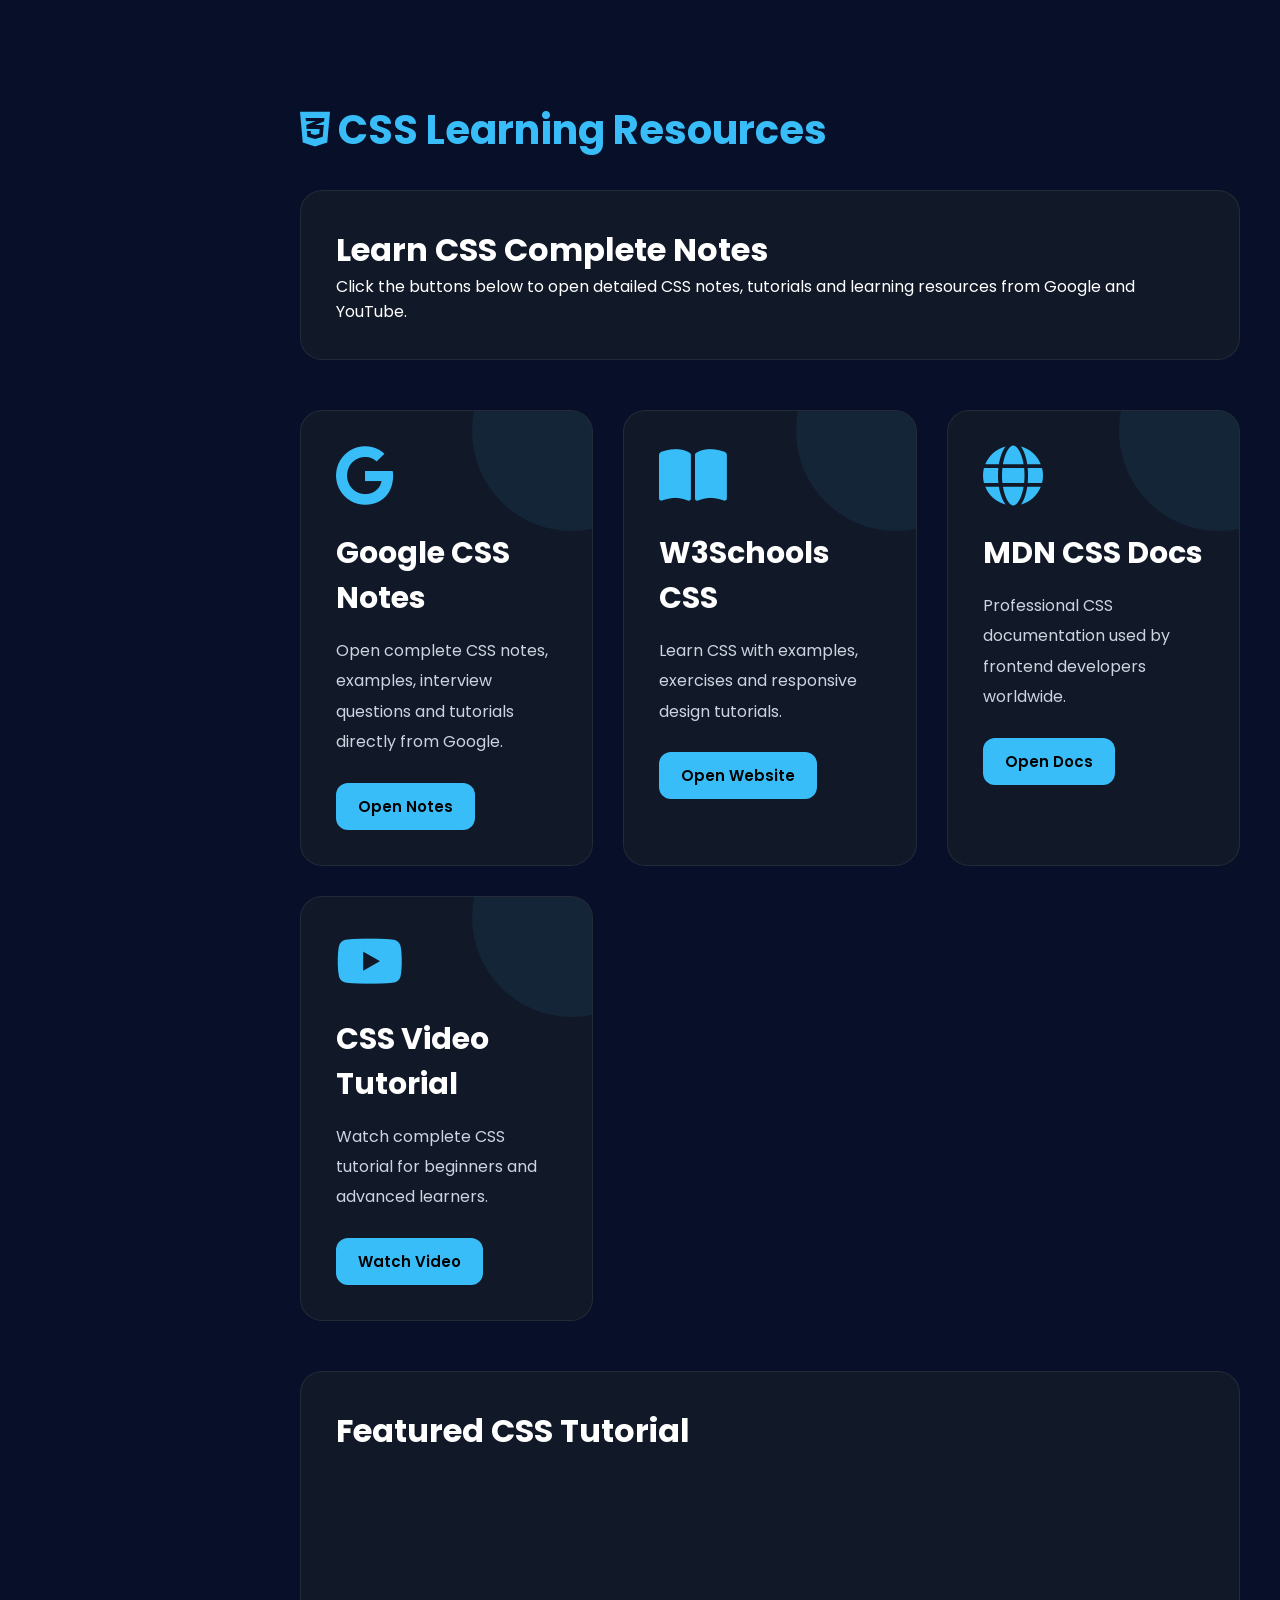
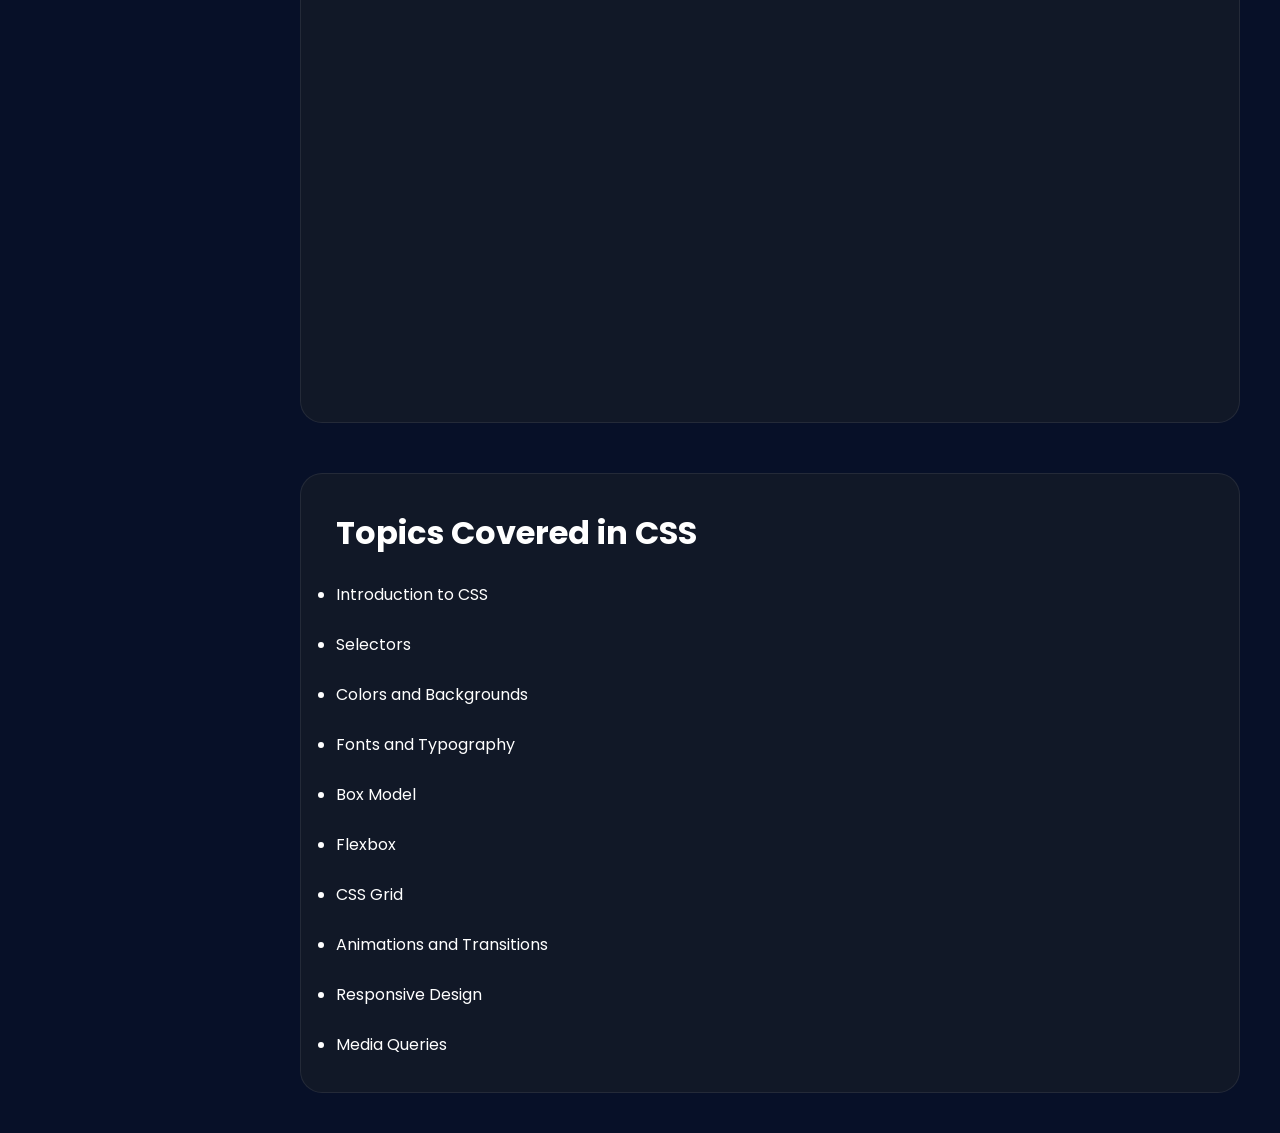
<file: notes/css.html>
<!DOCTYPE html>
<html lang="en">

<head>

    <meta charset="UTF-8">

    <meta name="viewport" content="width=device-width, initial-scale=1.0">

    <title>CSS Notes</title>

    <link rel="stylesheet" href="../style.css">

    <link rel="stylesheet" href="https://cdnjs.cloudflare.com/ajax/libs/font-awesome/6.5.1/css/all.min.css">

</head>

<body>

    <div class="main-content">

        <!-- Page Title -->

        <div class="section-title">

            <h2>

                <i class="fa-brands fa-css3-alt"></i> CSS Learning Resources

            </h2>

        </div>


        <!-- Intro -->

        <div class="notes-box">

            <h1>Learn CSS Complete Notes</h1>

            <p>

                Click the buttons below to open detailed CSS notes, tutorials and learning resources from Google and YouTube.

            </p>

        </div>

        <br><br>


        <!-- Learning Cards -->

        <div class="card-container">

            <!-- Google Notes -->

            <div class="card">

                <i class="fa-brands fa-google card-icon"></i>

                <h3>Google CSS Notes</h3>

                <p>

                    Open complete CSS notes, examples, interview questions and tutorials directly from Google.

                </p>

                <div class="buttons">

                    <a href="https://www.google.com/search?q=CSS+complete+notes" target="_blank">

                        Open Notes

                    </a>

                </div>

            </div>


            <!-- W3Schools -->

            <div class="card">

                <i class="fa-solid fa-book-open card-icon"></i>

                <h3>W3Schools CSS</h3>

                <p>

                    Learn CSS with examples, exercises and responsive design tutorials.

                </p>

                <div class="buttons">

                    <a href="https://www.w3schools.com/css/" target="_blank">

                        Open Website

                    </a>

                </div>

            </div>


            <!-- MDN -->

            <div class="card">

                <i class="fa-solid fa-globe card-icon"></i>

                <h3>MDN CSS Docs</h3>

                <p>

                    Professional CSS documentation used by frontend developers worldwide.

                </p>

                <div class="buttons">

                    <a href="https://developer.mozilla.org/en-US/docs/Web/CSS" target="_blank">

                        Open Docs

                    </a>

                </div>

            </div>


            <!-- YouTube -->

            <div class="card">

                <i class="fa-brands fa-youtube card-icon"></i>

                <h3>CSS Video Tutorial</h3>

                <p>

                    Watch complete CSS tutorial for beginners and advanced learners.

                </p>

                <div class="buttons">

                    <a href="https://www.youtube.com/watch?v=OXGznpKZ_sA" target="_blank">

                        Watch Video

                    </a>

                </div>

            </div>

        </div>

        <br><br>


        <!-- Embedded Video -->

        <div class="notes-box">

            <h1>Featured CSS Tutorial</h1>

            <br>

            <iframe width="100%" height="500" src="https://www.youtube.com/embed/OXGznpKZ_sA" title="CSS Tutorial" frameborder="0" allowfullscreen>
            </iframe>

        </div>

        <br><br>


        <!-- Topics -->

        <div class="notes-box">

            <h1>Topics Covered in CSS</h1>

            <br>

            <ul>

                <li>Introduction to CSS</li>

                <br>

                <li>Selectors</li>

                <br>

                <li>Colors and Backgrounds</li>

                <br>

                <li>Fonts and Typography</li>

                <br>

                <li>Box Model</li>

                <br>

                <li>Flexbox</li>

                <br>

                <li>CSS Grid</li>

                <br>

                <li>Animations and Transitions</li>

                <br>

                <li>Responsive Design</li>

                <br>

                <li>Media Queries</li>

            </ul>

        </div>

    </div>

</body>

</html>
</file>
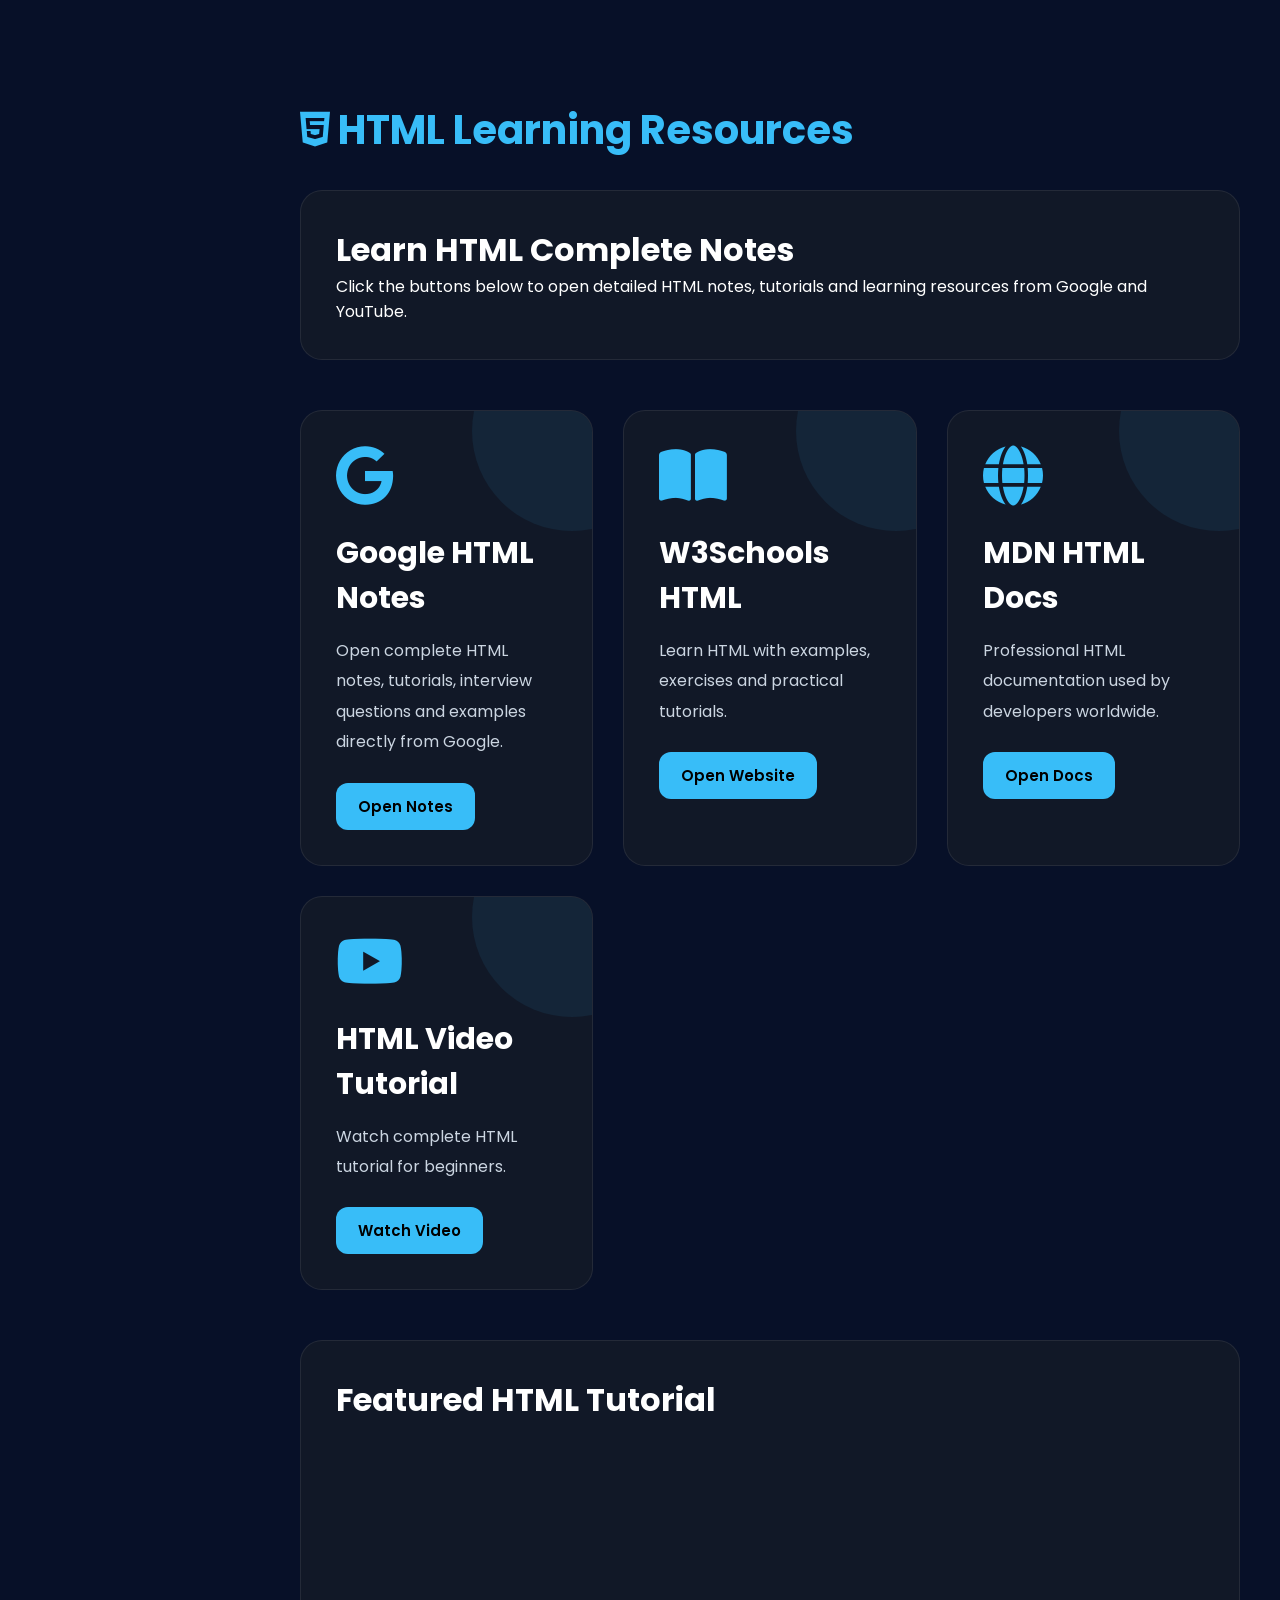
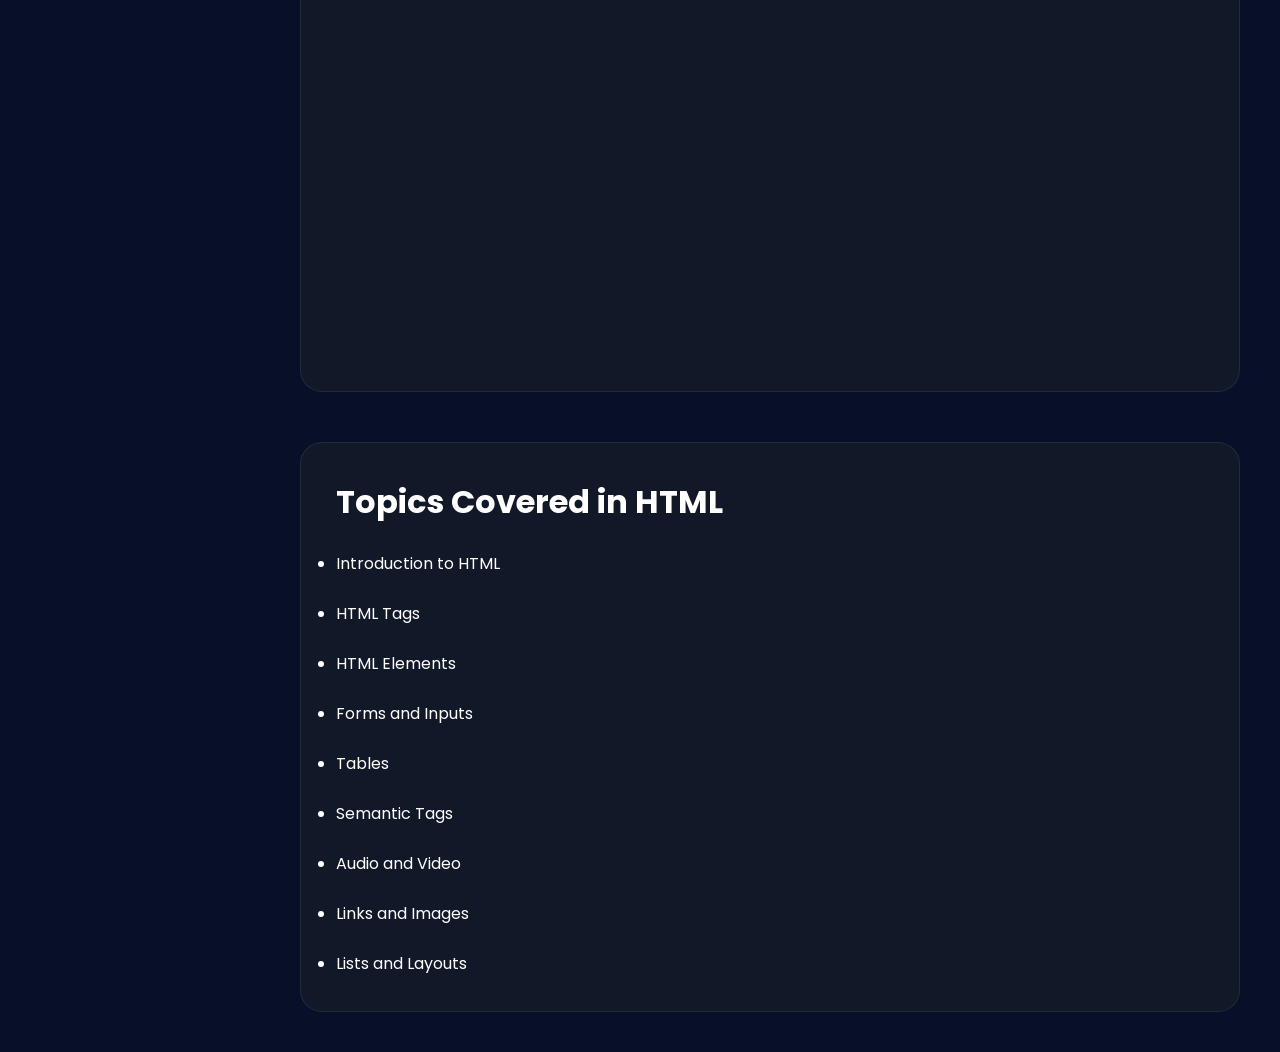
<file: notes/html.html>
<!DOCTYPE html>
<html lang="en">

<head>

    <meta charset="UTF-8">

    <meta name="viewport" content="width=device-width, initial-scale=1.0">

    <title>HTML Notes</title>

    <link rel="stylesheet" href="../style.css">

    <link rel="stylesheet" href="https://cdnjs.cloudflare.com/ajax/libs/font-awesome/6.5.1/css/all.min.css">

</head>

<body>

    <div class="main-content">

        <!-- Page Title -->

        <div class="section-title">

            <h2>

                <i class="fa-brands fa-html5"></i> HTML Learning Resources

            </h2>

        </div>


        <!-- Intro -->

        <div class="notes-box">

            <h1>Learn HTML Complete Notes</h1>

            <p>

                Click the buttons below to open detailed HTML notes, tutorials and learning resources from Google and YouTube.

            </p>

        </div>

        <br><br>


        <!-- Google Notes -->

        <div class="card-container">

            <!-- Google Notes Card -->

            <div class="card">

                <i class="fa-brands fa-google card-icon"></i>

                <h3>Google HTML Notes</h3>

                <p>

                    Open complete HTML notes, tutorials, interview questions and examples directly from Google.

                </p>

                <div class="buttons">

                    <a href="https://www.google.com/search?q=HTML+complete+notes" target="_blank">

                        Open Notes

                    </a>

                </div>

            </div>


            <!-- W3Schools -->

            <div class="card">

                <i class="fa-solid fa-book-open card-icon"></i>

                <h3>W3Schools HTML</h3>

                <p>

                    Learn HTML with examples, exercises and practical tutorials.

                </p>

                <div class="buttons">

                    <a href="https://www.w3schools.com/html/" target="_blank">

                        Open Website

                    </a>

                </div>

            </div>


            <!-- MDN -->

            <div class="card">

                <i class="fa-solid fa-globe card-icon"></i>

                <h3>MDN HTML Docs</h3>

                <p>

                    Professional HTML documentation used by developers worldwide.

                </p>

                <div class="buttons">

                    <a href="https://developer.mozilla.org/en-US/docs/Web/HTML" target="_blank">

                        Open Docs

                    </a>

                </div>

            </div>


            <!-- YouTube -->

            <div class="card">

                <i class="fa-brands fa-youtube card-icon"></i>

                <h3>HTML Video Tutorial</h3>

                <p>

                    Watch complete HTML tutorial for beginners.

                </p>

                <div class="buttons">

                    <a href="https://www.youtube.com/watch?v=qz0aGYrrlhU" target="_blank">

                        Watch Video

                    </a>

                </div>

            </div>

        </div>

        <br><br>


        <!-- Embedded Video -->

        <div class="notes-box">

            <h1>Featured HTML Tutorial</h1>

            <br>

            <iframe width="100%" height="500" src="https://www.youtube.com/embed/qz0aGYrrlhU" title="HTML Tutorial" frameborder="0" allowfullscreen>
            </iframe>

        </div>

        <br><br>


        <!-- Topics -->

        <div class="notes-box">

            <h1>Topics Covered in HTML</h1>

            <br>

            <ul>

                <li>Introduction to HTML</li>

                <br>

                <li>HTML Tags</li>

                <br>

                <li>HTML Elements</li>

                <br>

                <li>Forms and Inputs</li>

                <br>

                <li>Tables</li>

                <br>

                <li>Semantic Tags</li>

                <br>

                <li>Audio and Video</li>

                <br>

                <li>Links and Images</li>

                <br>

                <li>Lists and Layouts</li>

            </ul>

        </div>

    </div>

</body>

</html>
</file>
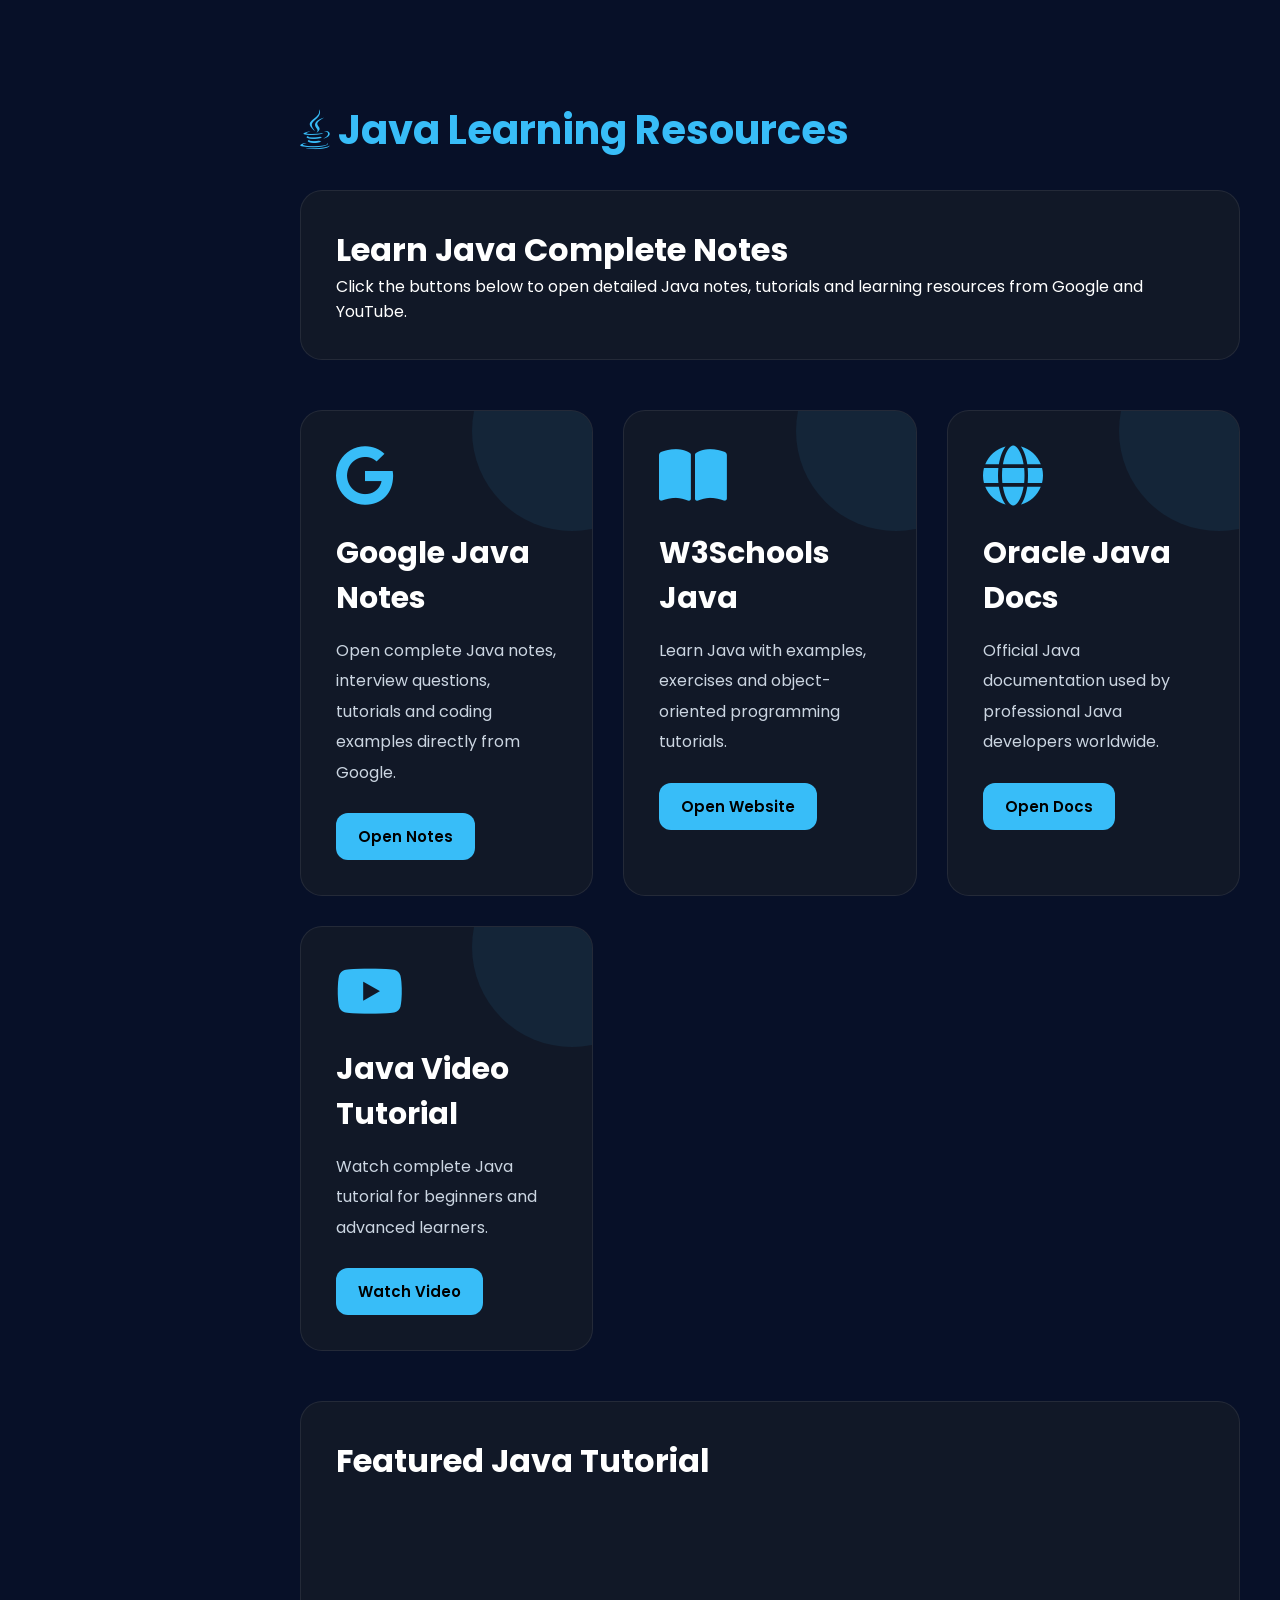
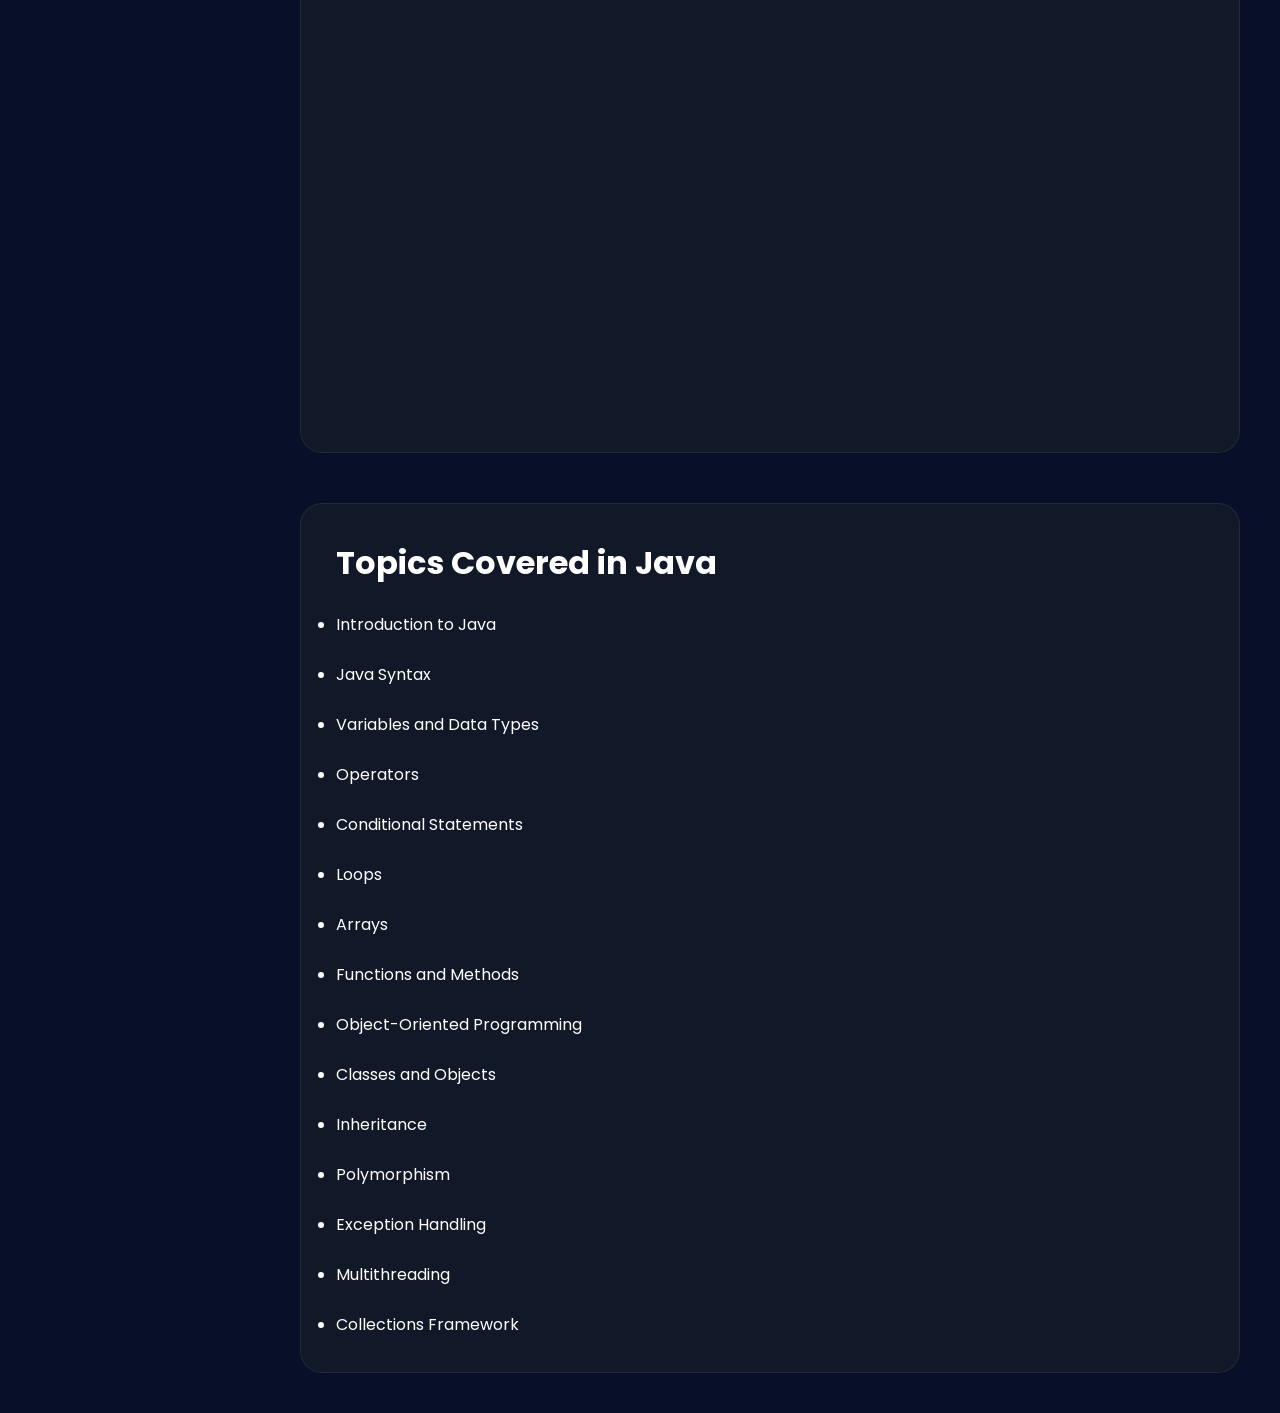
<file: notes/java.html>
<!DOCTYPE html>
<html lang="en">

<head>

    <meta charset="UTF-8">

    <meta name="viewport" content="width=device-width, initial-scale=1.0">

    <title>Java Notes</title>

    <link rel="stylesheet" href="../style.css">

    <link rel="stylesheet" href="https://cdnjs.cloudflare.com/ajax/libs/font-awesome/6.5.1/css/all.min.css">

</head>

<body>

    <div class="main-content">

        <!-- Page Title -->

        <div class="section-title">

            <h2>

                <i class="fa-brands fa-java"></i> Java Learning Resources

            </h2>

        </div>


        <!-- Intro -->

        <div class="notes-box">

            <h1>Learn Java Complete Notes</h1>

            <p>

                Click the buttons below to open detailed Java notes, tutorials and learning resources from Google and YouTube.

            </p>

        </div>

        <br><br>


        <!-- Learning Cards -->

        <div class="card-container">

            <!-- Google Notes -->

            <div class="card">

                <i class="fa-brands fa-google card-icon"></i>

                <h3>Google Java Notes</h3>

                <p>

                    Open complete Java notes, interview questions, tutorials and coding examples directly from Google.

                </p>

                <div class="buttons">

                    <a href="https://www.google.com/search?q=Java+complete+notes" target="_blank">

                        Open Notes

                    </a>

                </div>

            </div>


            <!-- W3Schools -->

            <div class="card">

                <i class="fa-solid fa-book-open card-icon"></i>

                <h3>W3Schools Java</h3>

                <p>

                    Learn Java with examples, exercises and object-oriented programming tutorials.

                </p>

                <div class="buttons">

                    <a href="https://www.w3schools.com/java/" target="_blank">

                        Open Website

                    </a>

                </div>

            </div>


            <!-- Oracle Docs -->

            <div class="card">

                <i class="fa-solid fa-globe card-icon"></i>

                <h3>Oracle Java Docs</h3>

                <p>

                    Official Java documentation used by professional Java developers worldwide.

                </p>

                <div class="buttons">

                    <a href="https://docs.oracle.com/javase/tutorial/" target="_blank">

                        Open Docs

                    </a>

                </div>

            </div>


            <!-- YouTube -->

            <div class="card">

                <i class="fa-brands fa-youtube card-icon"></i>

                <h3>Java Video Tutorial</h3>

                <p>

                    Watch complete Java tutorial for beginners and advanced learners.

                </p>

                <div class="buttons">

                    <a href="https://www.youtube.com/watch?v=eIrMbAQSU34" target="_blank">

                        Watch Video

                    </a>

                </div>

            </div>

        </div>

        <br><br>


        <!-- Embedded Video -->

        <div class="notes-box">

            <h1>Featured Java Tutorial</h1>

            <br>

            <iframe width="100%" height="500" src="https://www.youtube.com/embed/eIrMbAQSU34" title="Java Tutorial" frameborder="0" allowfullscreen>
            </iframe>

        </div>

        <br><br>


        <!-- Topics -->

        <div class="notes-box">

            <h1>Topics Covered in Java</h1>

            <br>

            <ul>

                <li>Introduction to Java</li>

                <br>

                <li>Java Syntax</li>

                <br>

                <li>Variables and Data Types</li>

                <br>

                <li>Operators</li>

                <br>

                <li>Conditional Statements</li>

                <br>

                <li>Loops</li>

                <br>

                <li>Arrays</li>

                <br>

                <li>Functions and Methods</li>

                <br>

                <li>Object-Oriented Programming</li>

                <br>

                <li>Classes and Objects</li>

                <br>

                <li>Inheritance</li>

                <br>

                <li>Polymorphism</li>

                <br>

                <li>Exception Handling</li>

                <br>

                <li>Multithreading</li>

                <br>

                <li>Collections Framework</li>

            </ul>

        </div>

    </div>

</body>

</html>
</file>
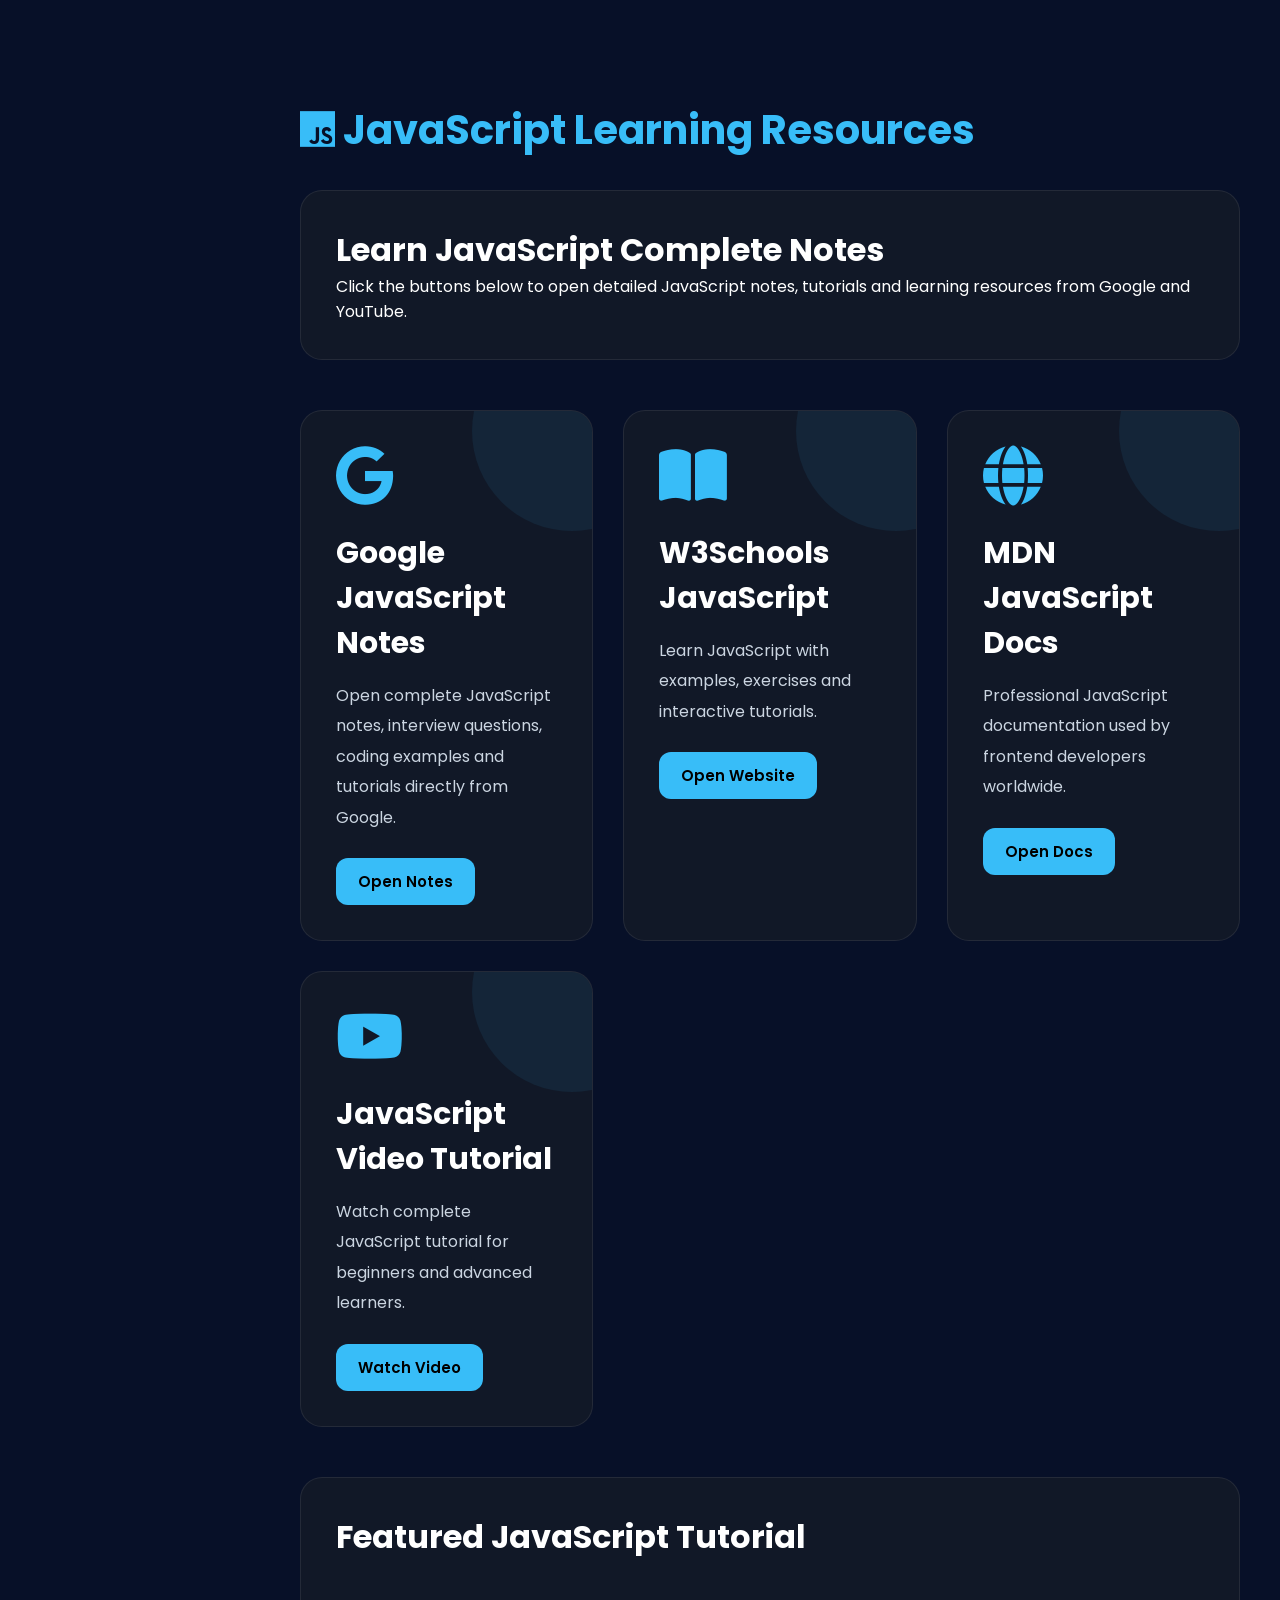
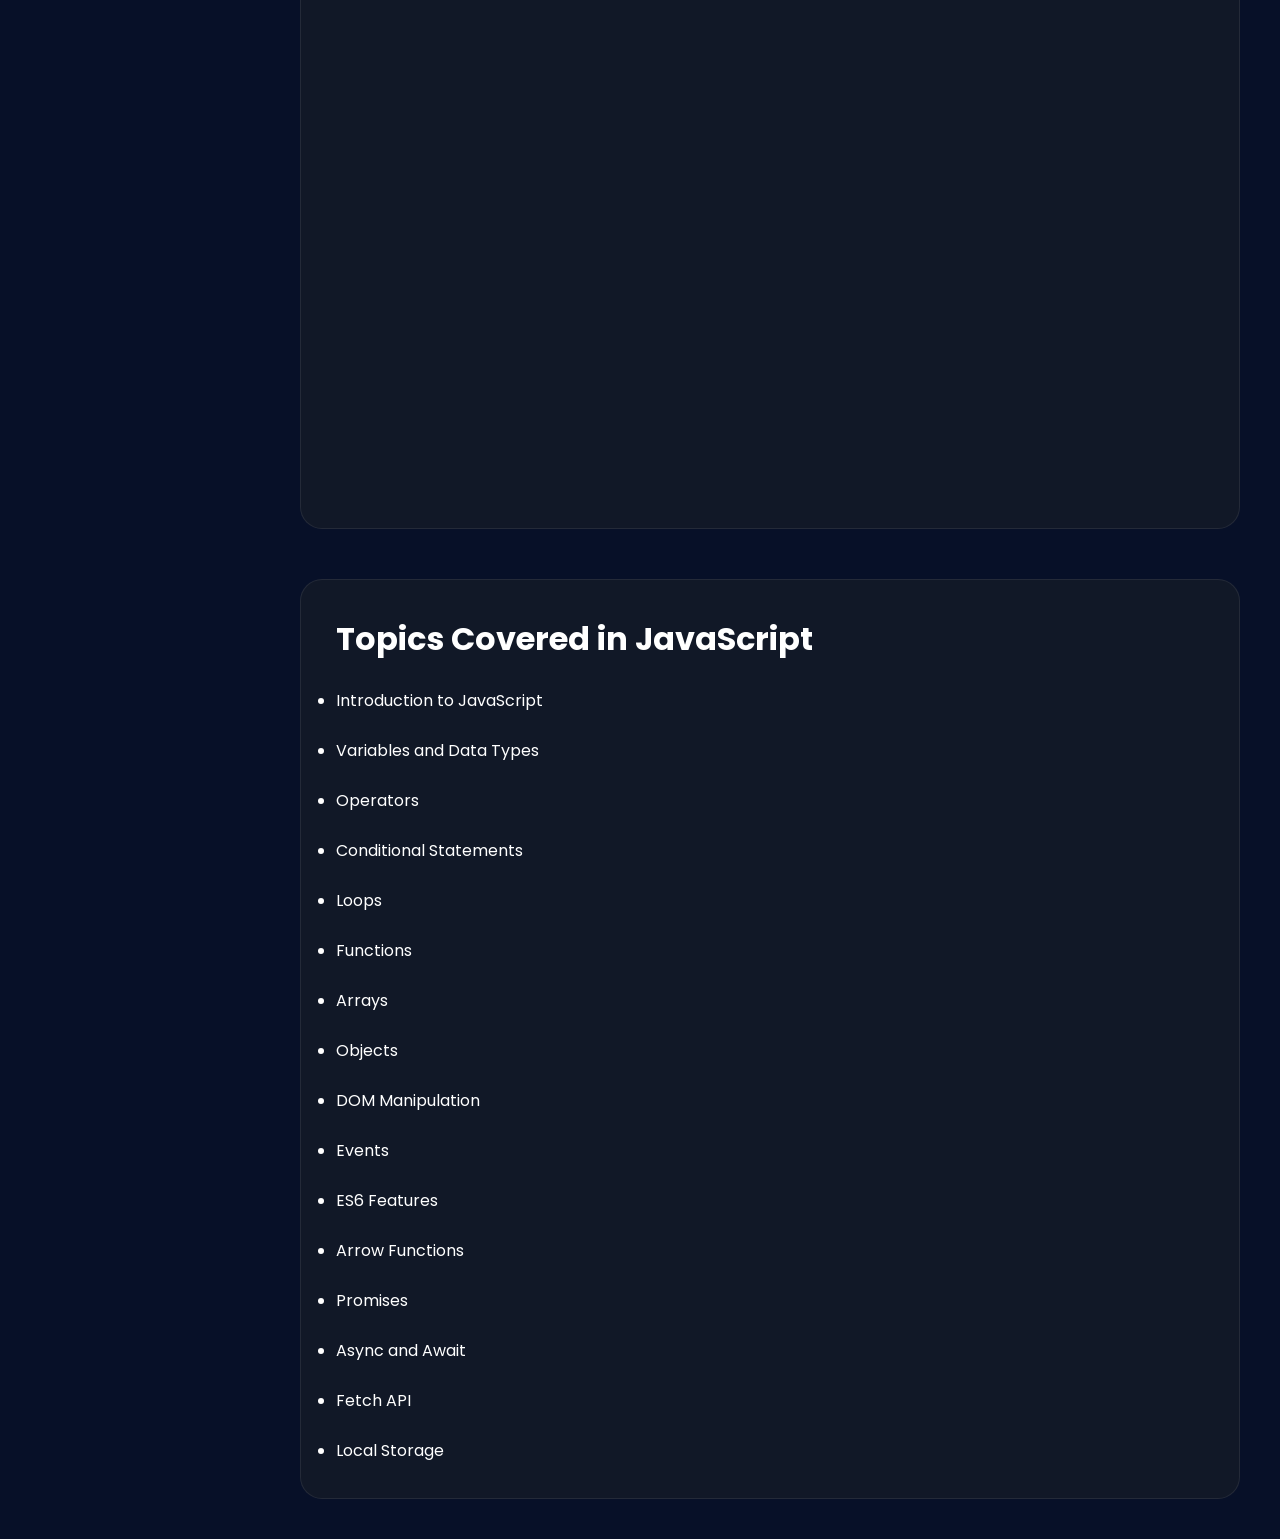
<file: notes/javascript.html>
<!DOCTYPE html>
<html lang="en">

<head>

    <meta charset="UTF-8">

    <meta name="viewport" content="width=device-width, initial-scale=1.0">

    <title>JavaScript Notes</title>

    <link rel="stylesheet" href="../style.css">

    <link rel="stylesheet" href="https://cdnjs.cloudflare.com/ajax/libs/font-awesome/6.5.1/css/all.min.css">

</head>

<body>

    <div class="main-content">

        <!-- Page Title -->

        <div class="section-title">

            <h2>

                <i class="fa-brands fa-js"></i> JavaScript Learning Resources

            </h2>

        </div>


        <!-- Intro -->

        <div class="notes-box">

            <h1>Learn JavaScript Complete Notes</h1>

            <p>

                Click the buttons below to open detailed JavaScript notes, tutorials and learning resources from Google and YouTube.

            </p>

        </div>

        <br><br>


        <!-- Learning Cards -->

        <div class="card-container">

            <!-- Google Notes -->

            <div class="card">

                <i class="fa-brands fa-google card-icon"></i>

                <h3>Google JavaScript Notes</h3>

                <p>

                    Open complete JavaScript notes, interview questions, coding examples and tutorials directly from Google.

                </p>

                <div class="buttons">

                    <a href="https://www.google.com/search?q=JavaScript+complete+notes" target="_blank">

                        Open Notes

                    </a>

                </div>

            </div>


            <!-- W3Schools -->

            <div class="card">

                <i class="fa-solid fa-book-open card-icon"></i>

                <h3>W3Schools JavaScript</h3>

                <p>

                    Learn JavaScript with examples, exercises and interactive tutorials.

                </p>

                <div class="buttons">

                    <a href="https://www.w3schools.com/js/" target="_blank">

                        Open Website

                    </a>

                </div>

            </div>


            <!-- MDN -->

            <div class="card">

                <i class="fa-solid fa-globe card-icon"></i>

                <h3>MDN JavaScript Docs</h3>

                <p>

                    Professional JavaScript documentation used by frontend developers worldwide.

                </p>

                <div class="buttons">

                    <a href="https://developer.mozilla.org/en-US/docs/Web/JavaScript" target="_blank">

                        Open Docs

                    </a>

                </div>

            </div>


            <!-- YouTube -->

            <div class="card">

                <i class="fa-brands fa-youtube card-icon"></i>

                <h3>JavaScript Video Tutorial</h3>

                <p>

                    Watch complete JavaScript tutorial for beginners and advanced learners.

                </p>

                <div class="buttons">

                    <a href="https://www.youtube.com/watch?v=PkZNo7MFNFg" target="_blank">

                        Watch Video

                    </a>

                </div>

            </div>

        </div>

        <br><br>


        <!-- Embedded Video -->

        <div class="notes-box">

            <h1>Featured JavaScript Tutorial</h1>

            <br>

            <iframe width="100%" height="500" src="https://www.youtube.com/embed/PkZNo7MFNFg" title="JavaScript Tutorial" frameborder="0" allowfullscreen>
            </iframe>

        </div>

        <br><br>


        <!-- Topics -->

        <div class="notes-box">

            <h1>Topics Covered in JavaScript</h1>

            <br>

            <ul>

                <li>Introduction to JavaScript</li>

                <br>

                <li>Variables and Data Types</li>

                <br>

                <li>Operators</li>

                <br>

                <li>Conditional Statements</li>

                <br>

                <li>Loops</li>

                <br>

                <li>Functions</li>

                <br>

                <li>Arrays</li>

                <br>

                <li>Objects</li>

                <br>

                <li>DOM Manipulation</li>

                <br>

                <li>Events</li>

                <br>

                <li>ES6 Features</li>

                <br>

                <li>Arrow Functions</li>

                <br>

                <li>Promises</li>

                <br>

                <li>Async and Await</li>

                <br>

                <li>Fetch API</li>

                <br>

                <li>Local Storage</li>

            </ul>

        </div>

    </div>

</body>

</html>
</file>
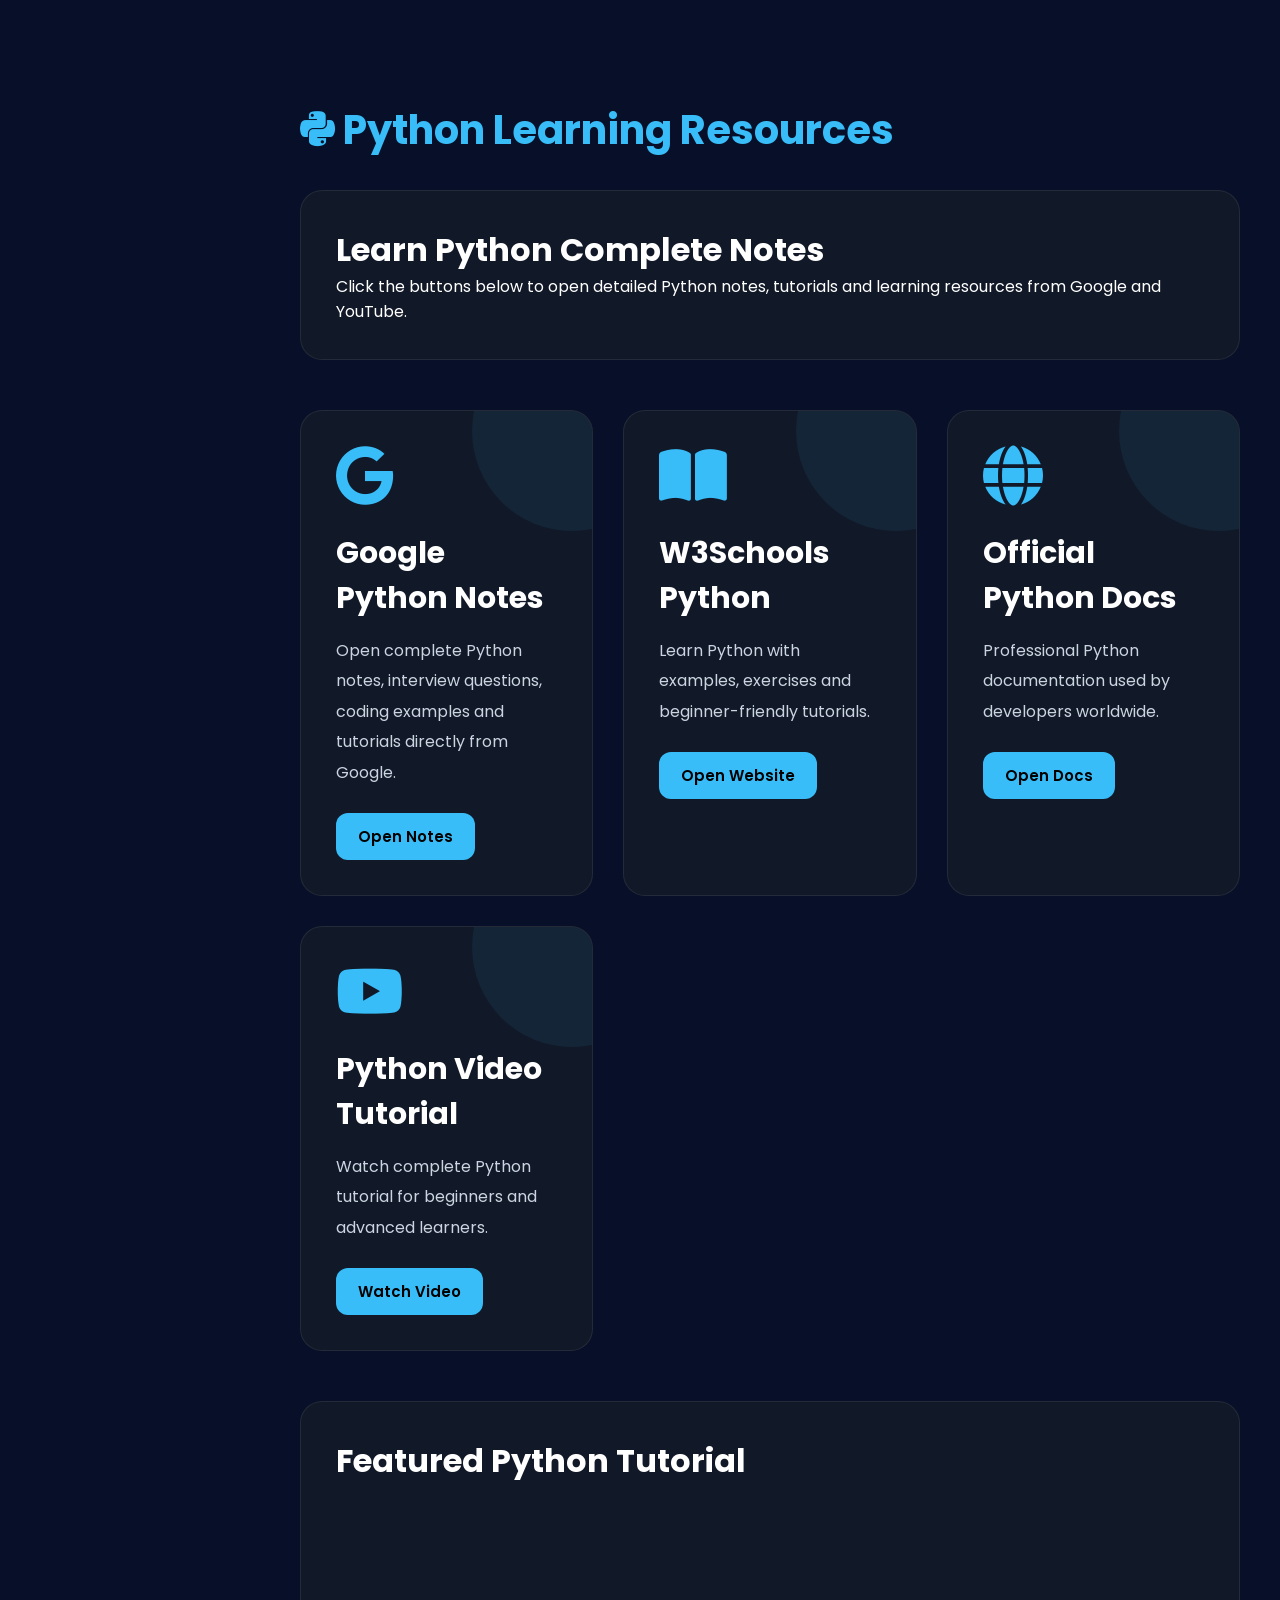
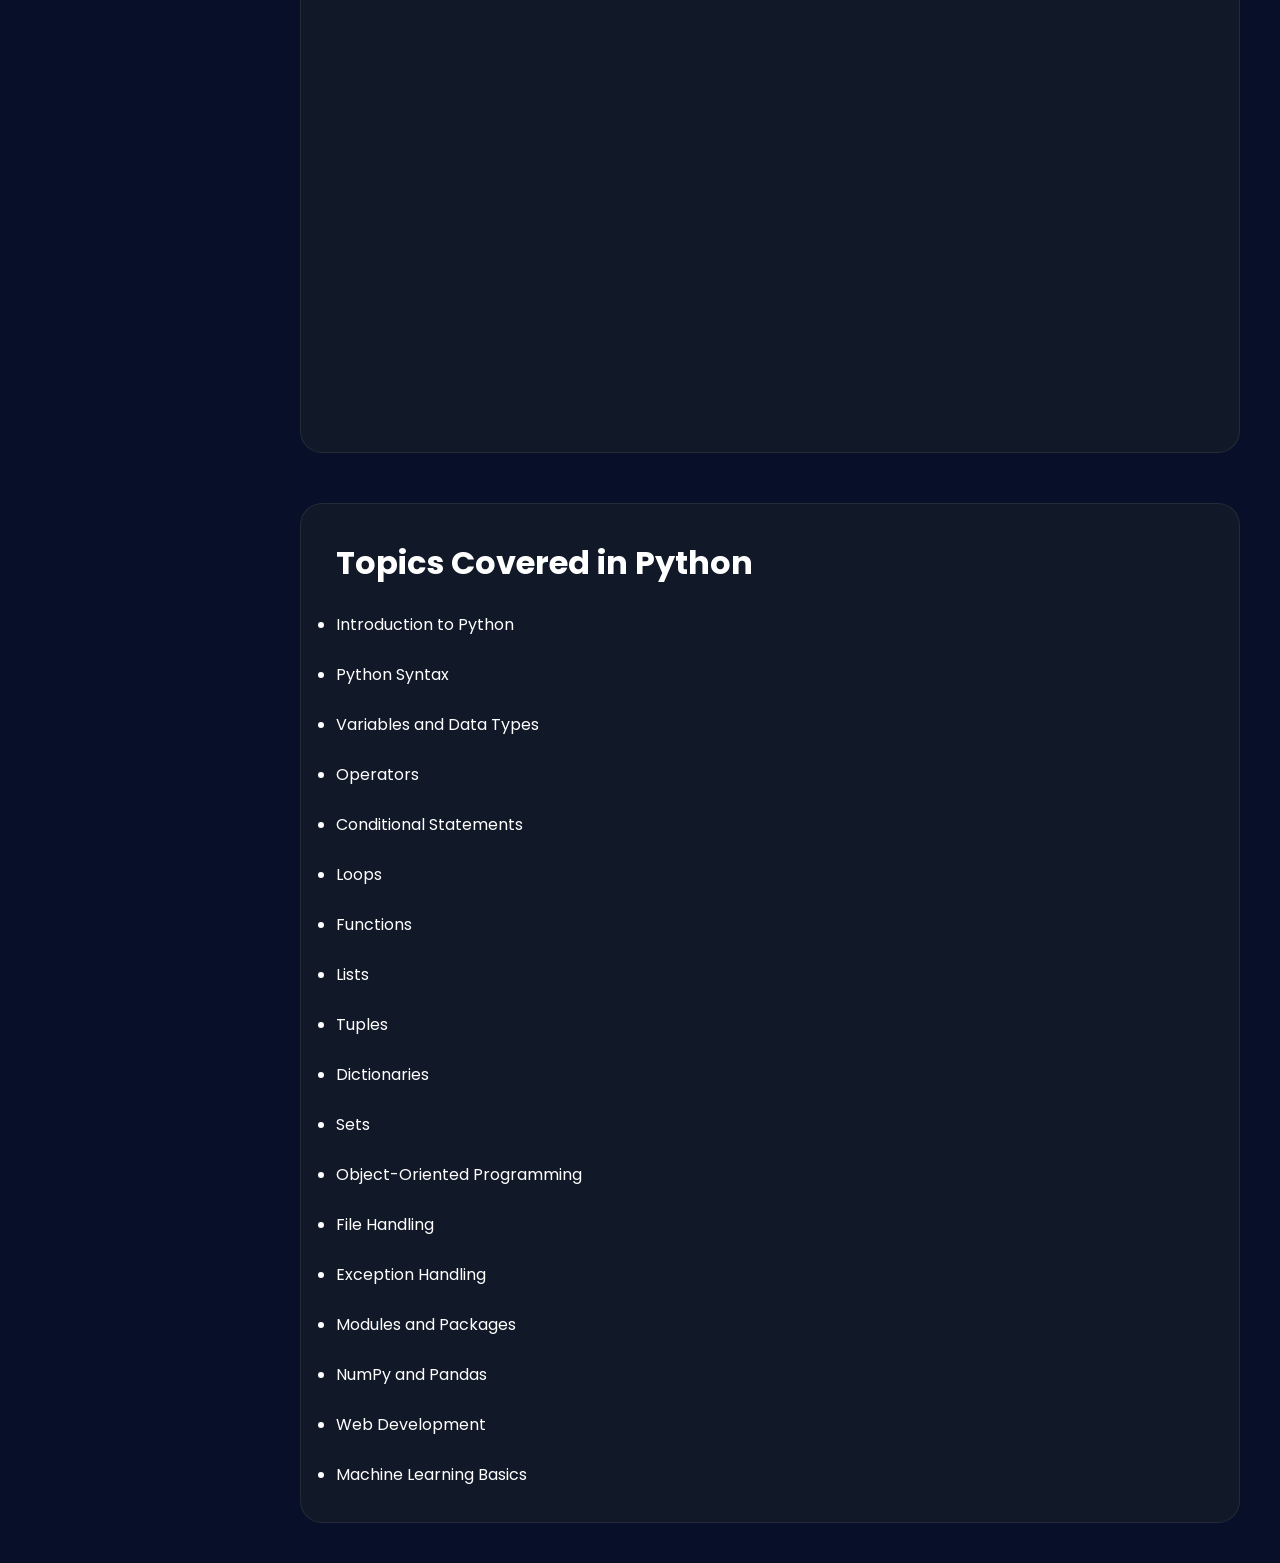
<file: notes/python.html>
<!DOCTYPE html>
<html lang="en">

<head>

    <meta charset="UTF-8">

    <meta name="viewport" content="width=device-width, initial-scale=1.0">

    <title>Python Notes</title>

    <link rel="stylesheet" href="../style.css">

    <link rel="stylesheet" href="https://cdnjs.cloudflare.com/ajax/libs/font-awesome/6.5.1/css/all.min.css">

</head>

<body>

    <div class="main-content">

        <!-- Page Title -->

        <div class="section-title">

            <h2>

                <i class="fa-brands fa-python"></i> Python Learning Resources

            </h2>

        </div>


        <!-- Intro -->

        <div class="notes-box">

            <h1>Learn Python Complete Notes</h1>

            <p>

                Click the buttons below to open detailed Python notes, tutorials and learning resources from Google and YouTube.

            </p>

        </div>

        <br><br>


        <!-- Learning Cards -->

        <div class="card-container">

            <!-- Google Notes -->

            <div class="card">

                <i class="fa-brands fa-google card-icon"></i>

                <h3>Google Python Notes</h3>

                <p>

                    Open complete Python notes, interview questions, coding examples and tutorials directly from Google.

                </p>

                <div class="buttons">

                    <a href="https://www.google.com/search?q=Python+complete+notes" target="_blank">

                        Open Notes

                    </a>

                </div>

            </div>


            <!-- W3Schools -->

            <div class="card">

                <i class="fa-solid fa-book-open card-icon"></i>

                <h3>W3Schools Python</h3>

                <p>

                    Learn Python with examples, exercises and beginner-friendly tutorials.

                </p>

                <div class="buttons">

                    <a href="https://www.w3schools.com/python/" target="_blank">

                        Open Website

                    </a>

                </div>

            </div>


            <!-- Python Docs -->

            <div class="card">

                <i class="fa-solid fa-globe card-icon"></i>

                <h3>Official Python Docs</h3>

                <p>

                    Professional Python documentation used by developers worldwide.

                </p>

                <div class="buttons">

                    <a href="https://docs.python.org/3/" target="_blank">

                        Open Docs

                    </a>

                </div>

            </div>


            <!-- YouTube -->

            <div class="card">

                <i class="fa-brands fa-youtube card-icon"></i>

                <h3>Python Video Tutorial</h3>

                <p>

                    Watch complete Python tutorial for beginners and advanced learners.

                </p>

                <div class="buttons">

                    <a href="https://www.youtube.com/watch?v=_uQrJ0TkZlc" target="_blank">

                        Watch Video

                    </a>

                </div>

            </div>

        </div>

        <br><br>


        <!-- Embedded Video -->

        <div class="notes-box">

            <h1>Featured Python Tutorial</h1>

            <br>

            <iframe width="100%" height="500" src="https://www.youtube.com/embed/_uQrJ0TkZlc" title="Python Tutorial" frameborder="0" allowfullscreen>
            </iframe>

        </div>

        <br><br>


        <!-- Topics -->

        <div class="notes-box">

            <h1>Topics Covered in Python</h1>

            <br>

            <ul>

                <li>Introduction to Python</li>

                <br>

                <li>Python Syntax</li>

                <br>

                <li>Variables and Data Types</li>

                <br>

                <li>Operators</li>

                <br>

                <li>Conditional Statements</li>

                <br>

                <li>Loops</li>

                <br>

                <li>Functions</li>

                <br>

                <li>Lists</li>

                <br>

                <li>Tuples</li>

                <br>

                <li>Dictionaries</li>

                <br>

                <li>Sets</li>

                <br>

                <li>Object-Oriented Programming</li>

                <br>

                <li>File Handling</li>

                <br>

                <li>Exception Handling</li>

                <br>

                <li>Modules and Packages</li>

                <br>

                <li>NumPy and Pandas</li>

                <br>

                <li>Web Development</li>

                <br>

                <li>Machine Learning Basics</li>

            </ul>

        </div>

    </div>

</body>

</html>
</file>
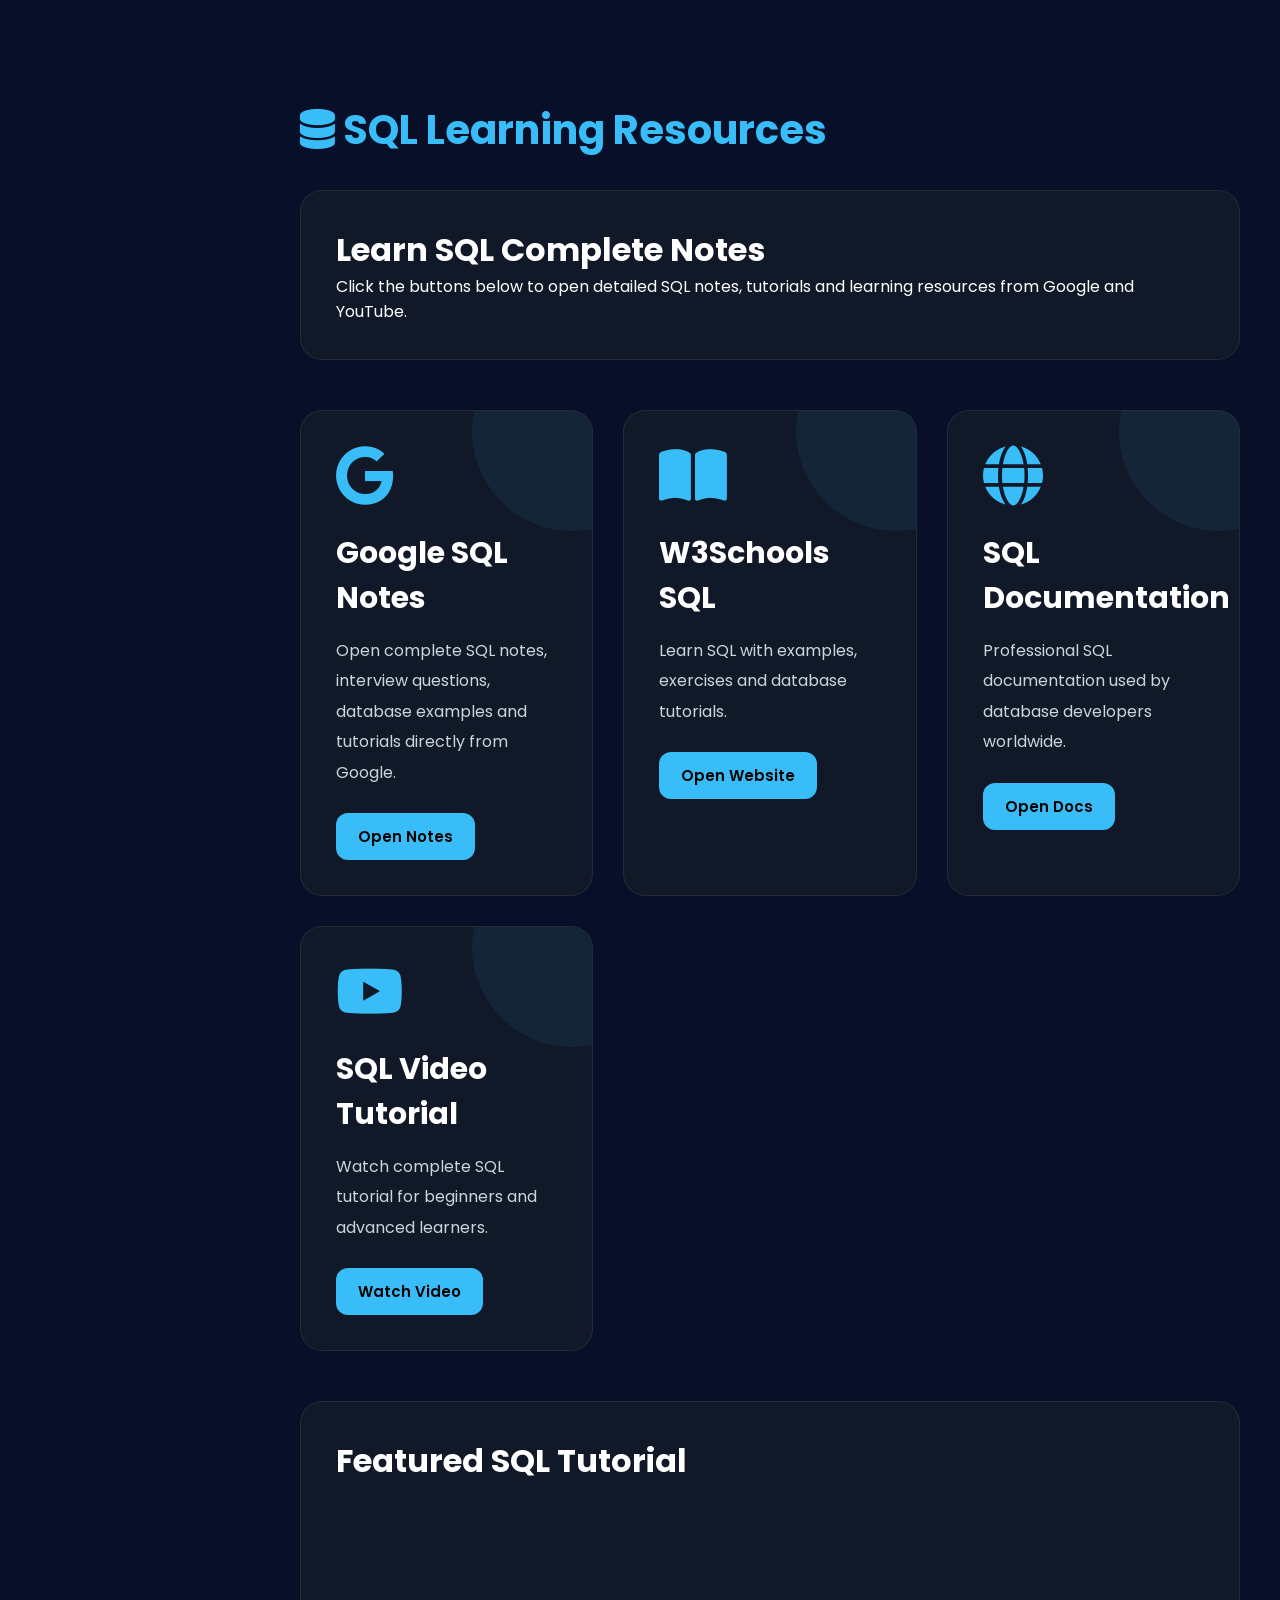
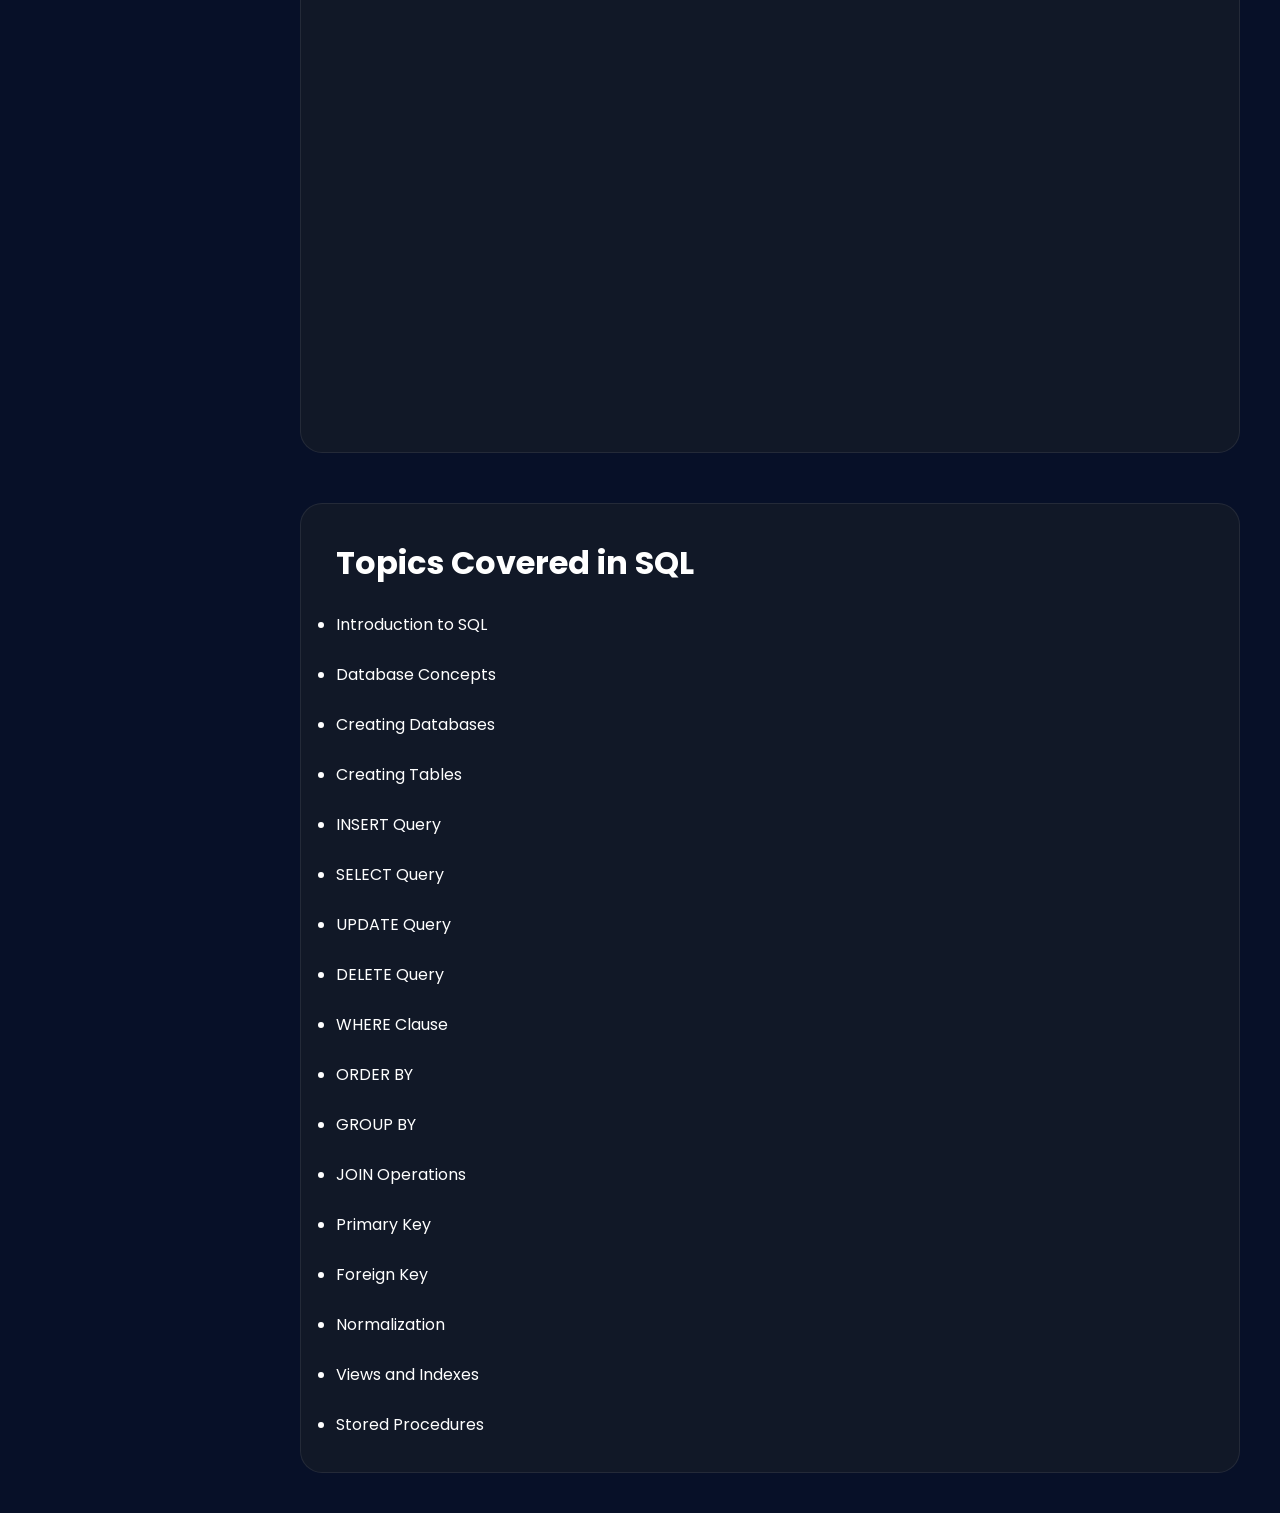
<file: notes/sql.html>
<!DOCTYPE html>
<html lang="en">

<head>

    <meta charset="UTF-8">

    <meta name="viewport" content="width=device-width, initial-scale=1.0">

    <title>SQL Notes</title>

    <link rel="stylesheet" href="../style.css">

    <link rel="stylesheet" href="https://cdnjs.cloudflare.com/ajax/libs/font-awesome/6.5.1/css/all.min.css">

</head>

<body>

    <div class="main-content">

        <!-- Page Title -->

        <div class="section-title">

            <h2>

                <i class="fa-solid fa-database"></i> SQL Learning Resources

            </h2>

        </div>


        <!-- Intro -->

        <div class="notes-box">

            <h1>Learn SQL Complete Notes</h1>

            <p>

                Click the buttons below to open detailed SQL notes, tutorials and learning resources from Google and YouTube.

            </p>

        </div>

        <br><br>


        <!-- Learning Cards -->

        <div class="card-container">

            <!-- Google Notes -->

            <div class="card">

                <i class="fa-brands fa-google card-icon"></i>

                <h3>Google SQL Notes</h3>

                <p>

                    Open complete SQL notes, interview questions, database examples and tutorials directly from Google.

                </p>

                <div class="buttons">

                    <a href="https://www.google.com/search?q=SQL+complete+notes" target="_blank">

                        Open Notes

                    </a>

                </div>

            </div>


            <!-- W3Schools -->

            <div class="card">

                <i class="fa-solid fa-book-open card-icon"></i>

                <h3>W3Schools SQL</h3>

                <p>

                    Learn SQL with examples, exercises and database tutorials.

                </p>

                <div class="buttons">

                    <a href="https://www.w3schools.com/sql/" target="_blank">

                        Open Website

                    </a>

                </div>

            </div>


            <!-- SQL Docs -->

            <div class="card">

                <i class="fa-solid fa-globe card-icon"></i>

                <h3>SQL Documentation</h3>

                <p>

                    Professional SQL documentation used by database developers worldwide.

                </p>

                <div class="buttons">

                    <a href="https://dev.mysql.com/doc/" target="_blank">

                        Open Docs

                    </a>

                </div>

            </div>


            <!-- YouTube -->

            <div class="card">

                <i class="fa-brands fa-youtube card-icon"></i>

                <h3>SQL Video Tutorial</h3>

                <p>

                    Watch complete SQL tutorial for beginners and advanced learners.

                </p>

                <div class="buttons">

                    <a href="https://www.youtube.com/watch?v=HXV3zeQKqGY" target="_blank">

                        Watch Video

                    </a>

                </div>

            </div>

        </div>

        <br><br>


        <!-- Embedded Video -->

        <div class="notes-box">

            <h1>Featured SQL Tutorial</h1>

            <br>

            <iframe width="100%" height="500" src="https://www.youtube.com/embed/HXV3zeQKqGY" title="SQL Tutorial" frameborder="0" allowfullscreen>
            </iframe>

        </div>

        <br><br>


        <!-- Topics -->

        <div class="notes-box">

            <h1>Topics Covered in SQL</h1>

            <br>

            <ul>

                <li>Introduction to SQL</li>

                <br>

                <li>Database Concepts</li>

                <br>

                <li>Creating Databases</li>

                <br>

                <li>Creating Tables</li>

                <br>

                <li>INSERT Query</li>

                <br>

                <li>SELECT Query</li>

                <br>

                <li>UPDATE Query</li>

                <br>

                <li>DELETE Query</li>

                <br>

                <li>WHERE Clause</li>

                <br>

                <li>ORDER BY</li>

                <br>

                <li>GROUP BY</li>

                <br>

                <li>JOIN Operations</li>

                <br>

                <li>Primary Key</li>

                <br>

                <li>Foreign Key</li>

                <br>

                <li>Normalization</li>

                <br>

                <li>Views and Indexes</li>

                <br>

                <li>Stored Procedures</li>

            </ul>

        </div>

    </div>

</body>

</html>
</file>
<file: style.css>
@import url('https://fonts.googleapis.com/css2?family=Poppins:wght@300;400;500;600;700&display=swap');
* {
    margin: 0;
    padding: 0;
    box-sizing: border-box;
    scroll-behavior: smooth;
}

body {
    background: #071028;
    color: white;
    font-family: 'Poppins', sans-serif;
    display: flex;
}


/* Sidebar */

.sidebar {
    width: 260px;
    height: 100vh;
    background: #0f172a;
    position: fixed;
    left: 0;
    top: 0;
    padding: 30px 20px;
    border-right: 1px solid rgba(255, 255, 255, 0.1);
    overflow-y: auto;
}

.logo {
    display: flex;
    align-items: center;
    gap: 10px;
    margin-bottom: 50px;
}

.logo i {
    font-size: 38px;
    color: #38bdf8;
}

.logo h2 {
    color: #38bdf8;
    font-size: 30px;
    font-weight: 700;
}

.menu {
    list-style: none;
}

.menu li {
    margin: 18px 0;
}

.menu li a {
    text-decoration: none;
    color: white;
    display: flex;
    align-items: center;
    gap: 12px;
    padding: 14px 18px;
    border-radius: 12px;
    transition: 0.3s;
    font-size: 17px;
    font-weight: 500;
}

.menu li a:hover {
    background: #1e293b;
    color: #38bdf8;
    transform: translateX(5px);
}


/* Main Content */

.main-content {
    margin-left: 260px;
    width: 100%;
    padding: 40px;
}


/* Hero Section */

.hero {
    min-height: 90vh;
    display: flex;
    align-items: center;
    justify-content: center;
}

.hero-text {
    max-width: 700px;
}

.hero-text h1 {
    font-size: 70px;
    margin-bottom: 25px;
    color: #38bdf8;
    line-height: 1.2;
}

.hero-text p {
    color: #cbd5e1;
    line-height: 2;
    font-size: 18px;
    margin-bottom: 35px;
}


/* Search Box */

.search-box {
    width: 450px;
    display: flex;
    background: #111827;
    border-radius: 15px;
    overflow: hidden;
    border: 1px solid rgba(255, 255, 255, 0.1);
}

.search-box input {
    flex: 1;
    padding: 18px;
    border: none;
    outline: none;
    background: none;
    color: white;
    font-size: 16px;
}

.search-box input::placeholder {
    color: #94a3b8;
}

.search-box button {
    padding: 18px 22px;
    border: none;
    background: #38bdf8;
    color: black;
    cursor: pointer;
    font-size: 18px;
    transition: 0.3s;
}

.search-box button:hover {
    background: white;
}


/* Section Titles */

.section-title {
    margin: 60px 0 30px;
}

.section-title h2 {
    color: #38bdf8;
    font-size: 40px;
    font-weight: 700;
}


/* Cards */

.card-container {
    display: grid;
    grid-template-columns: repeat(auto-fit, minmax(280px, 1fr));
    gap: 30px;
}

.card {
    background: #111827;
    padding: 35px;
    border-radius: 22px;
    transition: 0.4s;
    border: 1px solid rgba(255, 255, 255, 0.08);
    position: relative;
    overflow: hidden;
}

.card::before {
    content: '';
    position: absolute;
    width: 200px;
    height: 200px;
    background: rgba(56, 189, 248, 0.08);
    border-radius: 50%;
    top: -80px;
    right: -80px;
}

.card:hover {
    transform: translateY(-12px);
    box-shadow: 0 12px 35px rgba(56, 189, 248, 0.25);
}

.card-icon {
    font-size: 60px;
    color: #38bdf8;
    margin-bottom: 25px;
    position: relative;
    z-index: 1;
}

.card h3 {
    font-size: 30px;
    margin-bottom: 15px;
    position: relative;
    z-index: 1;
}

.card p {
    color: #cbd5e1;
    line-height: 1.9;
    margin-bottom: 25px;
    position: relative;
    z-index: 1;
}


/* Buttons */

.buttons {
    display: flex;
    gap: 12px;
    position: relative;
    z-index: 1;
}

.buttons a {
    text-decoration: none;
    background: #38bdf8;
    color: black;
    padding: 12px 22px;
    border-radius: 12px;
    font-weight: 600;
    transition: 0.3s;
    font-size: 15px;
}

.buttons a:hover {
    background: white;
    transform: scale(1.05);
}


/* Videos */

.video-container {
    display: grid;
    grid-template-columns: repeat(auto-fit, minmax(320px, 1fr));
    gap: 25px;
}

.video-container iframe {
    width: 100%;
    height: 260px;
    border: none;
    border-radius: 20px;
    box-shadow: 0 8px 25px rgba(0, 0, 0, 0.4);
}


/* Notes Section */

.notes-box {
    background: #111827;
    padding: 35px;
    border-radius: 22px;
    border: 1px solid rgba(255, 255, 255, 0.08);
}

.notes-box input,
.notes-box textarea {
    width: 100%;
    margin: 15px 0;
    padding: 18px;
    border: none;
    outline: none;
    border-radius: 12px;
    background: #1e293b;
    color: white;
    font-size: 16px;
}

.notes-box input::placeholder,
.notes-box textarea::placeholder {
    color: #94a3b8;
}

.notes-box textarea {
    height: 180px;
    resize: none;
}

.notes-box button {
    padding: 14px 28px;
    border: none;
    border-radius: 12px;
    background: #38bdf8;
    color: black;
    cursor: pointer;
    font-size: 16px;
    font-weight: 600;
    transition: 0.3s;
}

.notes-box button:hover {
    background: white;
    transform: scale(1.05);
}


/* Saved Notes */

.note {
    background: #111827;
    padding: 25px;
    border-radius: 18px;
    margin-top: 25px;
    border-left: 5px solid #38bdf8;
    animation: fadeIn 0.5s ease;
}

.note h3 {
    margin-bottom: 12px;
    color: #38bdf8;
}

.note p {
    line-height: 1.8;
    color: #cbd5e1;
}


/* Animation */

@keyframes fadeIn {
    from {
        opacity: 0;
        transform: translateY(15px);
    }
    to {
        opacity: 1;
        transform: translateY(0);
    }
}


/* Scrollbar */

::-webkit-scrollbar {
    width: 8px;
}

::-webkit-scrollbar-track {
    background: #0f172a;
}

::-webkit-scrollbar-thumb {
    background: #38bdf8;
    border-radius: 10px;
}


/* Responsive */

@media(max-width:1000px) {
    .sidebar {
        width: 220px;
    }
    .main-content {
        margin-left: 220px;
    }
    .hero-text h1 {
        font-size: 55px;
    }
}

@media(max-width:850px) {
    body {
        display: block;
    }
    .sidebar {
        width: 100%;
        height: auto;
        position: relative;
    }
    .main-content {
        margin-left: 0;
        padding: 25px;
    }
    .hero {
        min-height: auto;
        padding: 50px 0;
    }
    .hero-text h1 {
        font-size: 42px;
    }
    .search-box {
        width: 100%;
    }
}

@media(max-width:500px) {
    .hero-text h1 {
        font-size: 34px;
    }
    .section-title h2 {
        font-size: 30px;
    }
    .buttons {
        flex-direction: column;
    }
    .buttons a {
        text-align: center;
    }
}
</file>
